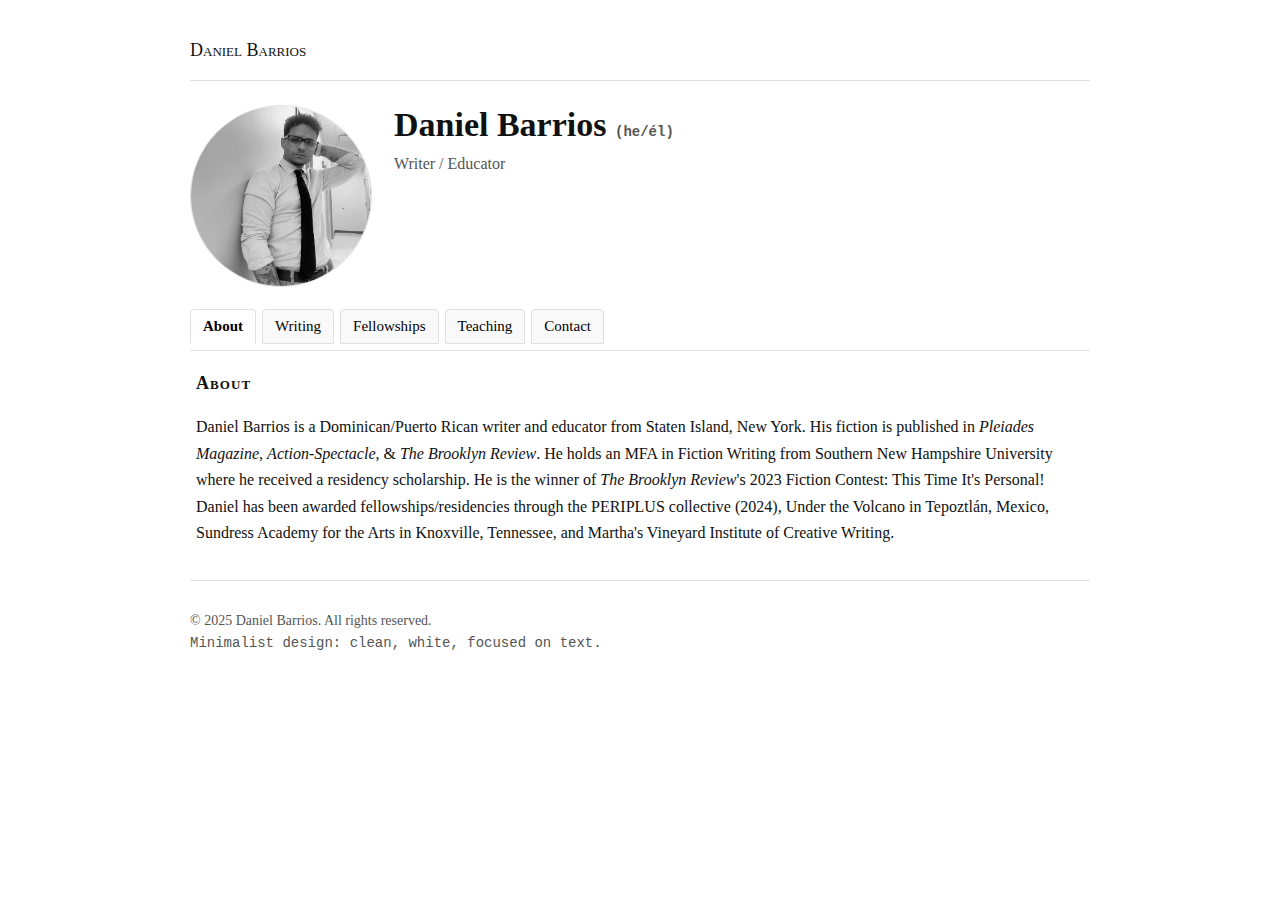
<file: Index.html>
<!DOCTYPE html>
<html lang="en">
<head>
<meta charset="utf-8" />
<meta name="viewport" content="width=device-width, initial-scale=1" />
<title>Daniel Barrios — Writer/Educator</title>
<style>
  :root {
    --bg:#ffffff;
    --ink:#111111; 
    --muted:#555555;
    --border:#e0e0e0;
    --maxw: 900px;
  }
  body { margin:0; background:var(--bg); color:var(--ink); font-family:"Times New Roman", Times, serif; line-height:1.65; }
  .wrap { max-width:var(--maxw); margin:0 auto; padding:28px 20px 64px; }
  header { display:flex; align-items:center; justify-content:space-between; padding:8px 0 14px; border-bottom:1px solid var(--border); }
  .brand { font-size:18px; font-variant: small-caps; }
  .tabs { margin-top:22px; }
  .tablist { display:flex; flex-wrap:wrap; gap:6px; border-bottom:1px solid var(--border); padding-bottom:6px; }
  .tablist button {
    border:1px solid var(--border); 
    background:#f9f9f9; 
    padding:8px 12px; 
    cursor:pointer; 
    font-family:inherit; 
    font-size:15px; 
    border-radius:4px 4px 0 0; 
  }
  .tablist button[aria-selected="true"] {
    background:var(--bg); 
    border-bottom-color:var(--bg); 
    font-weight:bold; 
  }
  .panel { display:none; padding:18px 6px; }
  .panel[aria-hidden="false"] { display:block; }
  .hero { display:grid; grid-template-columns: 180px 1fr; gap:24px; padding:24px 0 0; }
  .headshot { width:180px; height:180px; border-radius:50%; object-fit:cover; border:1px solid var(--border); }
  h1 { margin:0 0 6px; font-size:34px; line-height:1.2; }
  .tagline { margin:0; color:var(--muted); }
  h2 { margin:0 0 8px; font-size:18px; font-variant: small-caps; letter-spacing:.06em; }
  ul { padding-left:18px; }
  .mono { font-family: ui-monospace, Menlo, Monaco, Consolas, "Courier New", monospace; font-size:14px; color:var(--muted); }
  a { color:#000; }
  footer { padding-top:28px; border-top:1px solid var(--border); color:var(--muted); font-size:14px; }
  @media (max-width:640px) {
    .hero { grid-template-columns:1fr; text-align:center; }
    .headshot { margin:0 auto; width:140px; height:140px; }
  }
</style>
</head>
<body>
  <div class="wrap">
    <header>
      <div class="brand">Daniel Barrios</div>
    </header>

    <div class="hero">
      <img src="[data-uri]" alt="Portrait of Daniel Barrios" class="headshot" />
      <div>
        <h1>Daniel Barrios <span class="mono">(he/él)</span></h1>
        <p class="tagline">Writer / Educator</p>
      </div>
    </div>

    <div class="tabs">
      <div class="tablist" role="tablist" aria-label="Sections">
        <button role="tab" aria-selected="true" aria-controls="about" id="tab-about">About</button>
        <button role="tab" aria-selected="false" aria-controls="writing" id="tab-writing">Writing</button>
        <button role="tab" aria-selected="false" aria-controls="honors" id="tab-honors">Fellowships</button>
        <button role="tab" aria-selected="false" aria-controls="teaching" id="tab-teaching">Teaching</button>
        <button role="tab" aria-selected="false" aria-controls="contact" id="tab-contact">Contact</button>
      </div>

      <section id="about" class="panel" role="tabpanel" aria-labelledby="tab-about" aria-hidden="false">
        <h2>About</h2>
        <p>Daniel Barrios is a Dominican/Puerto Rican writer and educator from Staten Island, New York. His fiction is published in <em>Pleiades Magazine</em>, <em>Action-Spectacle</em>, &amp; <em>The Brooklyn Review</em>. He holds an MFA in Fiction Writing from Southern New Hampshire University where he received a residency scholarship. He is the winner of <em>The Brooklyn Review</em>'s 2023 Fiction Contest: This Time It's Personal! Daniel has been awarded fellowships/residencies through the PERIPLUS collective (2024), Under the Volcano in Tepoztlán, Mexico, Sundress Academy for the Arts in Knoxville, Tennessee, and Martha's Vineyard Institute of Creative Writing.</p>
      </section>

      <section id="writing" class="panel" role="tabpanel" aria-labelledby="tab-writing" aria-hidden="true">
        <h2>Selected Writing</h2>
        <ul>
          <li><strong>Pleiades Magazine</strong> — “nobody wants to get deported”</li>
          <li><strong>Action-Spectacle</strong> — “neighbors”</li>
          <li><strong>The Brooklyn Review</strong> — “A Good Impression” (Contest Winner)</li>
        </ul>
        <p class="mono">More work forthcoming.</p>
      </section>

      <section id="honors" class="panel" role="tabpanel" aria-labelledby="tab-honors" aria-hidden="true">
        <h2>Fellowships &amp; Residencies</h2>
        <ul>
          <li>PERIPLUS Fellow (2024)</li>
          <li>Under the Volcano — Tepoztlán, Mexico</li>
          <li>Sundress Academy for the Arts — Knoxville, Tennessee</li>
          <li>Martha's Vineyard Institute of Creative Writing</li>
        </ul>
      </section>

      <section id="teaching" class="panel" role="tabpanel" aria-labelledby="tab-teaching" aria-hidden="true">
        <h2>Teaching</h2>
        <p>Barrios has teaching experience ranging from K–12, with recent appointments at Kean University and Hostos Community College (CUNY) as an English Adjunct Professor.</p>
        <p>Student feedback: <a href="https://www.ratemyprofessors.com/professor/2940908" target="_blank" rel="noopener">RateMyProfessors profile</a>.</p>
      </section>

      <section id="contact" class="panel" role="tabpanel" aria-labelledby="tab-contact" aria-hidden="true">
        <h2>Contact</h2>
        <p>Social: <a href="https://instagram.com/pastelesaregood" target="_blank" rel="noopener">Instagram @pastelesaregood</a> · <a href="https://x.com/pastelesaregood" target="_blank" rel="noopener">X/Twitter @pastelesaregood</a></p>
      </section>
    </div>

    <footer>
      <div>&copy; 2025 Daniel Barrios. All rights reserved.</div>
      <div class="mono">Minimalist design: clean, white, focused on text.</div>
    </footer>
  </div>

<script>
const tabs = document.querySelectorAll('[role="tab"]');
const panels = document.querySelectorAll('[role="tabpanel"]');
function activateTab(tab) {
  tabs.forEach(t => t.setAttribute('aria-selected', t===tab ? 'true':'false'));
  panels.forEach(p => p.setAttribute('aria-hidden', p.id===tab.getAttribute('aria-controls')?'false':'true'));
}
tabs.forEach(tab => {
  tab.addEventListener('click', () => activateTab(tab));
});
</script>
</body>
</html>
</file>
